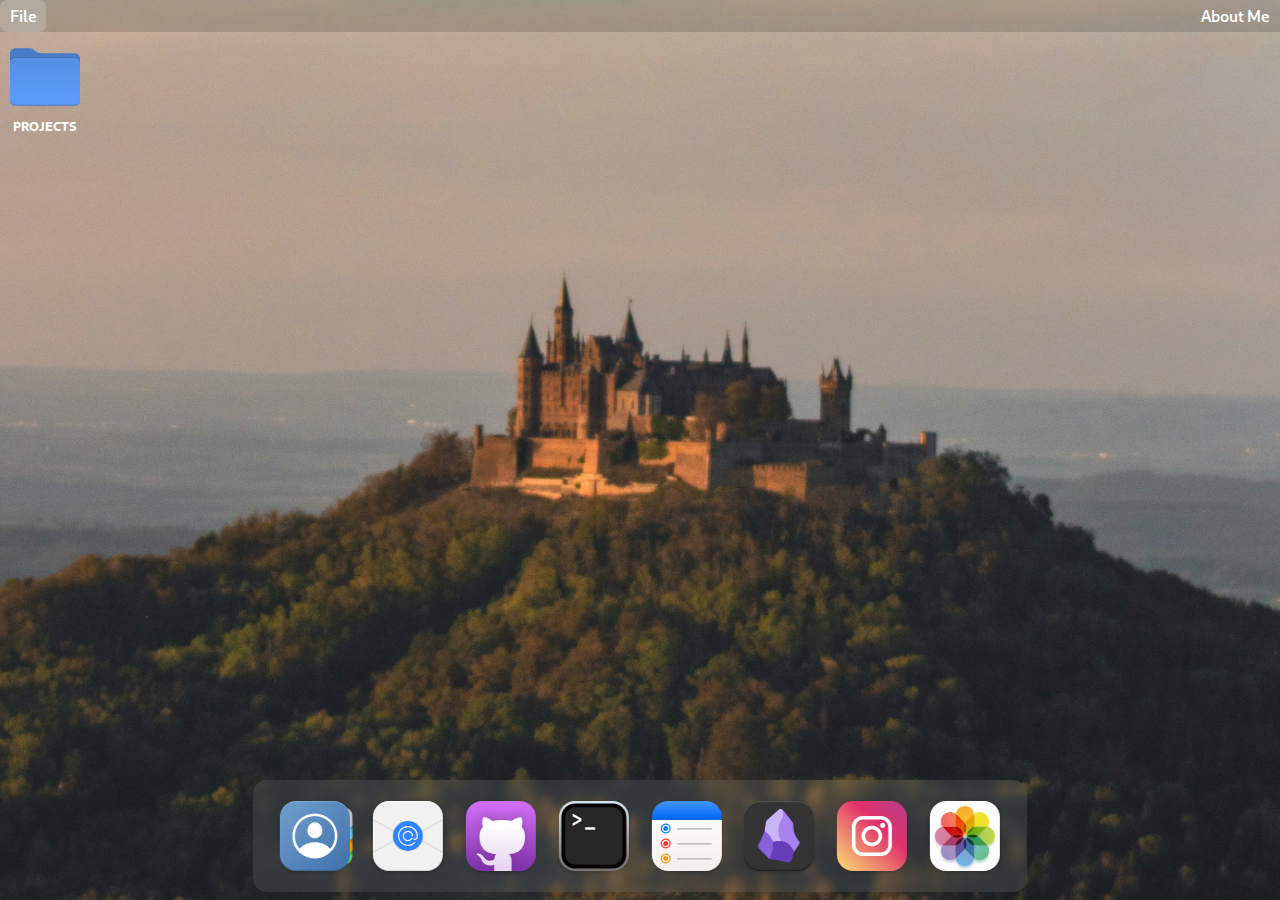
<file: index.html>
<!DOCTYPE html>
<html lang="en">
  <head>
    <meta charset="UTF-8" />
    <meta name="viewport" content="width=device-width, initial-scale=1.0" />
    <link rel="icon" type="image/svg+xml" href="media/logo.svg" />
    <link rel="stylesheet" href="desktop.css" />
    <link rel="stylesheet" href="mobile.css" />
    <link rel="stylesheet" href="style.css" />
    <link rel="stylesheet" href="window-style/application.css" />
    <link rel="stylesheet" href="window-style/notes.css" />
    <link rel="stylesheet" href="window-style/terminal.css" />
    <link rel="stylesheet" href="window-style/obsidian.css" />
    <link rel="stylesheet" href="window-style/contact.css" />
    <link rel="stylesheet" href="window-style/project-folder.css" />
    <link rel="stylesheet" href="mobile-style/contact.css" />
    <link rel="stylesheet" href="mobile-style/home.css" />
    <link rel="stylesheet" href="mobile-style/socials.css" />
    <script defer src="js/windows.js"></script>
    <script defer src="js/mobile.js"></script>
    <script defer src="js/specialWindows.js"></script>
    <title>Francesco Lanza</title>
  </head>
  <body>
    <div id="loading-overlay">
      <img src="media/logo.svg" alt="logo" class="logo" />
      <p>loading...</p>
      <script src="js/loading.js"></script>
    </div>
    <!-- DESKTOP VIEW -->
    <!-- TODO: a div that takes all the window and is hidden on start: about me -->
    <div class="desktop">
      <div id="aboutMe">
        <img src="media/logo.svg" alt="logo" class="logo" />
        <p>
          Ciao! My name is Francesco Lanza.<br />
          I'm a Computer Science student, born and raised in Italy.
        </p>
      </div>
      <header>
        <p>File</p>
        <p onclick="displayAboutSection('aboutMe')">About Me</p>
      </header>
      <!-- folder icon -->
      <div class="folder" onclick="showWindow('project-folder')">
        <img src="media/icons/folder.svg" alt="folder" width="5%" />
        <p>PROJECTS</p>
      </div>

      <!-- terminal -->
      <div id="terminal" class="floating-window" onclick="focusInputLine()">
        <div id="terminalheader" class="applicationheader"><p>Terminal</p></div>
        <div id="output"></div>
        <p>&gt</p>
        <span id="inputLine" contenteditable="true"></span>
      </div>

      <!-- notes -->
      <div id="notes" class="floating-window">
        <div id="notesheader" class="applicationheader"><p>Notes</p></div>
        <div class="notesContent">
          <!-- left side of notes -->
          <div class="notesLeft">
            <div class="noteEntry">
              <p>DELICIOUS RECIPES</p>
              <p class="date">09/05/2024</p>
            </div>
          </div>
          <div class="notesRight">
            <!-- pudding -->
            <h4>Butter-Free Chocolate Pudding</h4>
            <b>Ingredients:</b>
            <ul>
              <li>Milk (250g)</li>
              <li>Sugar (50g)</li>
              <li>Cornstarch (20g)</li>
              <li>Dark chocolate (70g)</li>
            </ul>

            <b>Instructions:</b>
            <p>
              Pour the milk into a saucepan and heat it until it almost boils.
              Meanwhile, partially melt the chocolate (about 1 minute in the
              microwave) and mix it well.<br />Combine the melted chocolate with
              the cornstarch to avoid lumps, stirring with a whisk (you can add
              a spoonful of the heated milk to facilitate melting).<br />After
              mixing well, add everything to the saucepan with the milk, kept on
              low heat. Cook the pudding for a few minutes (continue stirring),
              then remove from heat and divide it into containers.<br />Let it
              cool and serve.
            </p>

            <!-- fritters -->
            <h4>Fritters</h4>
            <b>Ingredients:</b>
            <ul>
              <li>Flour (300g)</li>
              <li>Vegetable oil</li>
              <li>Butter (100g)</li>
              <li>Lemon</li>
              <li>Eggs (8)</li>
              <li>Water (500ml)</li>
              <li>Sugar</li>
            </ul>
            <b>Instructions:</b>
            <p>
              Pour the water into a saucepan over medium-low heat and add the
              butter. Turn off the heat before it reaches boiling. Add the
              flour, reignite the flame, and stir for 2-3 minutes to prevent the
              mixture from sticking to the pot.<br />Transfer to a bowl and let
              it cool for two hours. Grate some lemon zest into the cooled
              mixture and add 4 grams of sugar. Add one egg at a time, blending
              with an electric mixer (do not add the next egg until the mixture
              is fully blended, repeat the process for each egg).<br />Bring the
              oil to a boil in a preferably deep pot over medium heat. Spoon
              teaspoons of the mixture into the pot, using your fingers to
              help.<br />Once the fritters turn amber in color, remove them from
              the pot and sprinkle them with sugar.
            </p>
          </div>
        </div>
      </div>

      <!-- obsidian -->
      <div id="obsidian" class="floating-window">
        <div id="obsidianheader" class="applicationheader">Obsidian (ITA)</div>
        <iframe
          src="https://fralnz.github.io/appunti/"
          frameborder="0"
          width="100%"
          height="100%"
        ></iframe>
      </div>

      <!-- contact -->
      <div id="contact" class="floating-window">
        <div id="contactheader" class="applicationheader">Contact Me!</div>
        <iframe
          src="contact.html"
          frameborder="0"
          width="100%"
          height="100%"
        ></iframe>
      </div>

      <!-- file manager -->
      <div id="project-folder" class="floating-window">
        <div id="project-folderheader" class="applicationheader">
          <p>PROJECTS</p>
        </div>
        <div class="file-manager">
          <div class="file-manager-left">
            <div class="file-manager-section">
              <svg width="50" height="50">
                <image href="media/icons/folder/recent.svg" />
              </svg>
              <p>Recent</p>
            </div>
            <div id="folder-selected" class="file-manager-section">
              <svg width="50" height="50">
                <image href="media/icons/folder/starred.svg" />
              </svg>
              <p>Projects</p>
            </div>
            <div class="file-manager-section">
              <svg width="50" height="50">
                <image href="media/icons/folder/home.svg" />
              </svg>
              <p>Home</p>
            </div>
            <div class="file-manager-section">
              <svg width="50" height="50">
                <image href="media/icons/folder/documents.svg" />
              </svg>
              <p>Documents</p>
            </div>
          </div>
          <div class="file-manager-right">
            <div class="folder-icon-container">
              <a
                href="https://github.com/RiccardoSilvestri/NetNote"
                target="_blank"
                ><img src="media/icons/folder/NetNote.png" alt="NetNote"
              /></a>
              <p>NetNote</p>
            </div>
            <div class="folder-icon-container">
              <a href="https://github.com/fralnz/appim" target="_blank"
                ><img src="media/icons/folder/shellscript.svg" alt="appim"
              /></a>
              <p>appim.sh</p>
            </div>
          </div>
        </div>
      </div>

      <!-- dock -->
      <div class="dock">
        <a
          href="https://www.linkedin.com/in/francesco-lanza-4a2353249/"
          target="_blank"
          ><img src="media/icons/addressbook.svg" alt="contacts"
        /></a>
        <img
          src="media/icons/internet-mail.svg"
          alt="mail"
          onclick="showWindow('contact')"
        />
        <a href="https://github.com/fralnz" target="_blank"
          ><img src="media/icons/github-desktop.svg" alt="github"
        /></a>
        <img
          src="media/icons/terminal.svg"
          alt="terminal"
          onclick="showWindow('terminal')"
        />
        <img
          src="media/icons/basket.svg"
          alt="notes"
          onclick="showWindow('notes')"
        />
        <img
          src="media/icons/obsidian.svg"
          alt="obsidian"
          onclick="showWindow('obsidian')"
        />
        <a href="https://www.instagram.com/francesco.lnz/" target="_blank"
          ><img src="media/icons/instagram.svg" alt="instagram"
        /></a>
        <a
          href="https://unsplash.com/photos/a-castle-sitting-on-top-of-a-lush-green-hillside-MIGq1g0ws7k"
          target="_blank"
          ><img src="media/icons/shotwell.svg" alt="photos"
        /></a>
      </div>
    </div>

    <!-- MOBILE VIEW -->
    <div class="mobile">
      <header>
        <!-- name div -->
        <div class="signal">
          <p>FRALNZ</p>
          <svg width="50" height="50">
            <image href="media/icons/mobile/services.svg" />
          </svg>
        </div>
        <!-- signal div -->
        <div class="signal">
          <svg width="50" height="50">
            <image href="media/icons/mobile/signal.svg" />
          </svg>
          <p style="font-size: 0.9em; align-self: center; margin-right: 0.2rem">
            LTE
          </p>
          <svg width="50" height="50">
            <image href="media/icons/mobile/battery.svg" />
          </svg>
        </div>
      </header>

      <!-- Home Screen -->
      <div id="home">
        <h2>Francesco Lanza</h2>
        <img src="media/logo.svg" alt="logo" class="logo" />
        <p>
          Lorem ipsum dolor sit amet consectetur adipisicing elit.
          Necessitatibus sequi distinctio molestias eaque perferendis debitis
          tempore, odio quae quaerat pariatur adipisci eligendi nihil error
          soluta magnam ipsum quo totam accusamus.
        </p>
      </div>
      <!-- Chats -->
      <div id="contact-mobile">
        <div id="contactFormMobile">
          <div class="contactFormMobileHeader">
            <img src="media/icons/arrowdown.svg" alt="arrow down" onclick="toggleMobileContact('contactFormMobile')"/>
          </div>
          <iframe src="contact.html" frameborder="0"></iframe>
        </div>

        <h4>Chats</h4>
        <!-- Contact Me -->
        <div
          class="message-contact"
          onclick="toggleMobileContact('contactFormMobile')"
        >
          <svg
            xmlns="http://www.w3.org/2000/svg"
            viewBox="0 0 50 50"
            fill="none"
          >
            <!-- Background Circle -->
            <circle cx="25" cy="25" r="25" fill="#9da3ac" />
            <!-- Initials -->
            <image
              href="media/icons/internet-mail.svg"
              x="12.5"
              y="12.5"
            ></image>
          </svg>
          <div class="message-contact-text">
            <h5>Contact Me</h5>
            <p>Send me a mail!</p>
          </div>
        </div>
        <!-- Dwight -->
        <div class="message-contact">
          <svg
            xmlns="http://www.w3.org/2000/svg"
            viewBox="0 0 50 50"
            fill="none"
          >
            <!-- Background Circle -->
            <circle cx="25" cy="25" r="25" fill="#9da3ac" />
            <!-- Initials -->
            <text
              x="50%"
              y="50%"
              text-anchor="middle"
              fill="#FFFFFF"
              font-size="1rem"
              font-family="Arial"
              font-weight="600"
              dy=".3em"
            >
              DS
            </text>
          </svg>
          <div class="message-contact-text">
            <h5>Dwight Schrute</h5>
            <p>
              I'm not saying I'm Batman, but if I were, I'd fight crime in
              Scranton.
            </p>
          </div>
        </div>
        <!-- Joey -->
        <div class="message-contact">
          <svg
            xmlns="http://www.w3.org/2000/svg"
            viewBox="0 0 50 50"
            fill="none"
          >
            <!-- Background Circle -->
            <circle cx="25" cy="25" r="25" fill="#9da3ac" />
            <!-- Initials -->
            <text
              x="50%"
              y="50%"
              text-anchor="middle"
              fill="#FFFFFF"
              font-size="1rem"
              font-family="Arial"
              font-weight="600"
              dy=".3em"
            >
              JT
            </text>
          </svg>
          <div class="message-contact-text">
            <h5>Joey Tribbiani</h5>
            <p>Dude, you still got that sandwich?</p>
          </div>
        </div>
      </div>
      <!-- Socials Screen -->
      <div id="socials">
        <h4>Socials</h4>
        <!-- linkedin -->
        <a
          href="https://www.linkedin.com/in/fralnz"
          target="_blank"
          class="social-contact"
        >
          <img src="media/icons/mobile/linkedin.svg" alt="linkedin" />
          <div class="social-contact-text">
            <h5>Linkedin</h5>
            <p>@fralnz</p>
          </div>
        </a>
        <!-- github -->
        <a
          href="https://github.com/fralnz"
          target="_blank"
          class="social-contact"
        >
          <img src="media/icons/mobile/github.svg" alt="github" />
          <div class="social-contact-text">
            <h5>GitHub</h5>
            <p>github.com/fralnz</p>
          </div>
        </a>
        <!-- instagram -->
        <a
          href="https://www.instagram.com/francesco.lnz/"
          target="_blank"
          class="social-contact"
        >
          <img src="media/icons/mobile/instagram_mobile.svg" alt="instagram" />
          <div class="social-contact-text">
            <h5>Instagram</h5>
            <p>@francesco.lnz</p>
          </div>
        </a>
      </div>

      <!-- footer with all the icons -->
      <footer>
        <div class="footer-element">
          <svg width="50" height="50">
            <image
              href="media/icons/mobile/profile.svg"
              alt="profile"
              onclick="changeMobileWindow('socials')"
            />
          </svg>
          <p>Contacts</p>
        </div>
        <div class="footer-element">
          <svg width="50" height="50">
            <image
              href="media/icons/mobile/home.svg"
              alt="home"
              onclick="changeMobileWindow('home')"
            />
          </svg>
          <p>Home</p>
        </div>
        <div class="footer-element">
          <svg width="50" height="50">
            <image
              href="media/icons/mobile/message.svg"
              alt="contact"
              onclick="changeMobileWindow('contact-mobile')"
            />
          </svg>
          <p>Messages</p>
        </div>
      </footer>
    </div>
  </body>
</html>
</file>
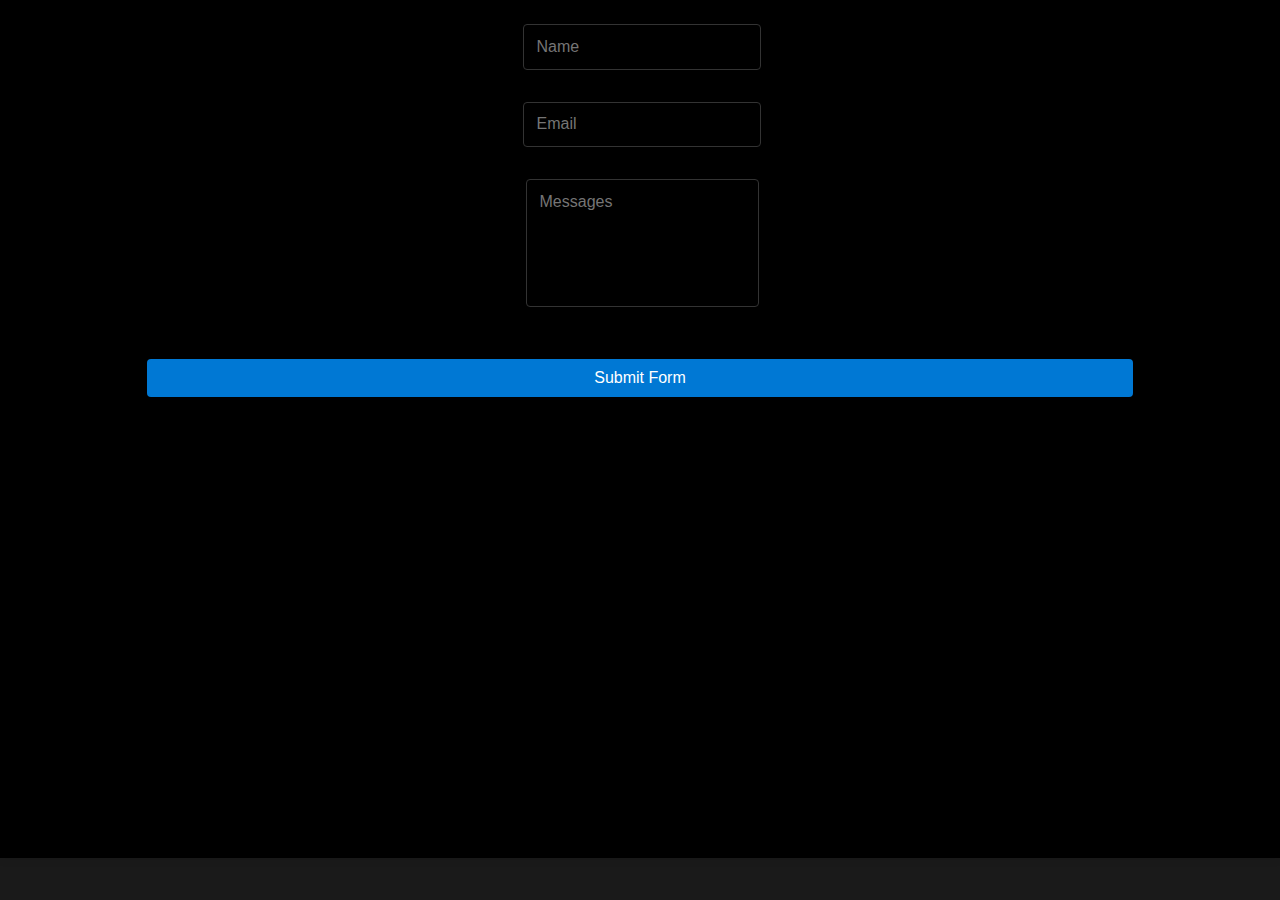
<file: contact.html>
<!DOCTYPE html>
<html lang="en">
  <head>
    <meta charset="UTF-8" />
    <meta name="viewport" content="width=device-width, initial-scale=1.0" />
    <link rel="stylesheet" href="window-style/contact-form.css">
    <title>Contact Form</title>
  </head>
  <body>
    <form action="https://api.web3forms.com/submit" method="POST">
        <input
          type="hidden"
          name="access_key"
          value="d51a44ed-90da-455a-9273-97b9622ef243"
        />
        <div class="form-group">
          <input type="text" id="name" name="name" required placeholder="Name" />
        </div>
        <div class="form-group">
          <input type="email" id="email" name="email" required placeholder="Email" />
        </div>
        <div class="form-group">
          <textarea id="message" name="message" required placeholder="Messages"></textarea>
        </div>
        <button type="submit">Submit Form</button>
      </form>
  </body>
</html>
</file>
<file: desktop.css>
.desktop {
  height: 100svh;
  overflow: hidden;
  display: flex;
  flex-direction: column;
  justify-content: space-between; /* This should push the dock to the bottom */
}

.desktop header {
  display: flex;
  justify-content: space-between;
  background-color: rgba(51, 51, 51, 0.196);
  padding: 0;
  width: 100%;
  height: 2em;
}

.desktop header p {
  align-self: center;
  text-align: center;
  font-weight: 600;
  color: white;
  padding: 0 0.6rem;
  line-height: 2em;
  transition: 0.2s;
  cursor: pointer;
}

.desktop header p:hover {
  background-color: rgba(215, 215, 215, 0.315);
  border-radius: 7px;
}

.dock {
  position: fixed; /* Position the dock relative to the viewport */
  bottom: 0; /* Align the dock to the bottom of the viewport */
  left: 50%; /* Move the dock to the horizontal center */
  transform: translateX(-50%); /* Center the dock horizontally */
  width: auto; /* Allow the width to adjust based on content */
  display: flex;
  justify-content: center;
  background-color: rgba(215, 215, 215, 0.112);
  backdrop-filter: blur(5px);
  border-radius: 14px;
  height: 7em;
  padding: 0.3em 1em;
  margin-bottom: 0.5rem; /* Remove any default margin */
}

.dock a {
  display: flex; /* Ensure the anchor tag acts as a flex container */
  justify-content: center; /* Center the image within the anchor tag */
  align-items: center; /* Vertically center the image */
  margin: 0;
  padding: 0;
}

.dock img {
  height: 5em;
  align-self: center;
  transition: 0.2s ease-in-out;
  margin: 0.4em;
  display: inline-block;
}

.dock img:hover {
  height: 6em;
}

.folder {
  display: flex;
  flex-direction: column;
  width: 5em; /* Adjusted width to fit both image and text */
  margin: 0.3em;
  cursor: pointer;
}

.folder img {
  width: 100%;
}

.folder p {
  color: white;
  font-size: 0.8em; /* Set font size relative to the viewport width */
  align-self: center;
  font-weight: 750;
  width: 100%;
  text-align: center; /* Center-align the text */
}

.floating-window {
  display: none;
  position: absolute;
  width: 200px;
  height: 200px;
  background-color: #f1f1f1;
  border: 1px solid #d3d3d3;
}

#aboutMe {
  display: none;
  height: 100dvh;
  width: 100dvw;
  background-color: rgba(54, 54, 54, 0.592);
  backdrop-filter: blur(50px);
  flex-direction: column;
  align-items: center;
  justify-content: center;
  gap: 1rem;
  transition: 0.3s ease-in-out;
}

#aboutMe .logo {
  height: 35%;
  width: auto;
}

#aboutMe p{
  color: white;
  font-weight: bold;
  text-align: center;
}
</file>
<file: mobile.css>
.mobile {
  height: 100dvh;
  background-color: black;
  display: flex;
  flex-direction: column;
  justify-content: space-between;
  overflow: hidden;
}
.mobile header {
  color: white;
  font-weight: bold;
  padding: 1.2rem;
  padding-bottom: .8rem;
  display: flex;
  justify-content: space-between;
}
.mobile header p {
  margin: 0;
  flex-grow: 1;
  white-space: nowrap;
  overflow: hidden;
  text-overflow: ellipsis;
}

.signal {
  display: flex;
  gap: 0.2rem;
}

.mobile svg {
  width: 1.3rem;
  height: 1.3em;
  margin-top: 0.1rem;
}
.mobile svg image {
  filter: invert(1);
  width: 100%;
  height: 100%;
}

footer{
  position: absolute;
  background-color: #010101;
  bottom: 0;
  width: 100%;
  height: 5rem;
  display: flex;
  flex-direction: row;
  justify-content: space-between;
  padding: 0 12%;
  border-top: 1px solid #171717;
}

.footer-element{
  margin-top: .5rem;
  width: 3.5rem;
  height: 4rem;
  color: white;
  display: flex;
  flex-direction: column;
  opacity: 50%;
}

.mobile footer svg{
  width: 2.5rem;
  height: 2.5rem;
  align-self: center;
}

.footer-element p{
  align-self: center;
  font-size: .6rem;
}
</file>
<file: style.css>
* {
  box-sizing: border-box;
  margin: 0;
  padding: 0;
  font-family: Cantarell;
}

/* Define scrollbar styles */
::-webkit-scrollbar {
  width: 12px;
}

/* Track */
::-webkit-scrollbar-track {
  background: #00000000;
}

/* Handle */
::-webkit-scrollbar-thumb {
  background: #888;
  border-radius: 6px;
}

::-webkit-scrollbar-thumb:hover {
  background: #555;
}

@font-face {
  font-family: Cantarell;
  src: url("media/font/Cantarell-VF.otf");
}

body {
  height: 100dvh;
  display: flex;
  flex-direction: column;
  font-size: 1rem;
  line-height: 1.5;
  color: #333;
}

#loading-overlay {
  position: fixed;
  top: 0;
  left: 0;
  width: 100%;
  height: 100%;
  background-color: #303030; /* Semi-transparent white background */
  display: flex;
  flex-direction: column;
  justify-content: center;
  align-items: center;
  z-index: 9999;
  opacity: 1;
  transition: opacity 0.3s ease;
}

#loading-overlay p {
  color: white;
  font-size: 1.5rem;
  font-weight: 600;
  margin: 1.5rem;
}

.logo{
  width: 20%;
  height: 20%;
  display: block;
  margin-left: auto;
  margin-right: auto;
  align-self: center;
}

@media (orientation: portrait) {
  .desktop {
    display: none;
  }
  .mobile {
    display: initial;
  }
}

@media (orientation: landscape) {
  .desktop {
    display: initial;
  }
  body{
    background-image: url("media/background.jpg");
    background-size: cover;
    background-position: center;
    background-repeat: no-repeat;
    overflow: hidden;
    min-height: 100hv;
  }
  .mobile {
    display: none;
  }
}

/* Responsive adjustments */
@media (max-width: 768px) {
  .desktop {
    font-size: 0.9rem;
  }
  .dock{
    margin: 10px;
  }
}

@media (max-width: 480px) {
  .desktop {
    font-size: 0.8rem;
  }
  .dock{
    margin: 20px
  }
}
</file>
<file: window-style/application.css>
.floating-window {
  position: absolute;
  display: none;
  top: 50%;
  left: 50%;
  transform: translate(-50%, -50%);
  border-radius: 10px;
}

.applicationheader {
  background-color: #444444;
  color: white;
  padding: 0 0.5em;
  font-family: Cantarell;
  border-top-left-radius: 10px;
  border-top-right-radius: 10px;
  display: flex;
  justify-content: space-between;
}
.close-button{
    height: 1em;
    align-self: center;
    cursor: pointer;
    align-content: center;
}
</file>
<file: window-style/notes.css>
#notes {
  border: 0;
  color: white;
  width: 45em;
  height: 33.9em;
}

.notesContent {
  display: flex;
  flex-wrap: wrap;
  width: 100%;
  height: 32em;
}
.notesLeft {
  background-color: #1f1f20;
  width: 30%;
  height: 100%;
  border-bottom-left-radius: 10px;
}
.notesRight {
  background-color: #1b1a19;
  height: 100%;
  width: 70%;
  border-bottom-right-radius: 10px;
  padding: 0.8em;
  overflow: auto;
}

.noteEntry {
  justify-content: center;
  background-color: rgba(215, 215, 215, 0.112);
  margin-top: auto;
  border-radius: 20px;
  padding: 0.3em 1em;
  margin: 1em;
}

.noteEntry p {
  align-self: center;
  font-weight: 600;
}

.noteEntry .date {
  font-size: 0.7em;
  font-weight: lighter;
}

.notesRight h4 {
  color: #ffbf00;
  text-decoration: underline;
}

.notesRight ul {
  margin-left: 1.5em;
}
</file>
<file: window-style/terminal.css>
#terminal {
  background-color: #000000;
  width: 45em;
  height: 25em;
  border: 0;
  color: white;
}

#output{
  background-color: #000000;
  padding: .5rem;
}

#inputLine:focus {
  outline: none;
}
</file>
<file: window-style/obsidian.css>
#obsidian {
    border: 0;
    color: white;
    width: 80em;
    height: 34em;
  }
</file>
<file: window-style/contact.css>
#contact {
  border: 0;
  color: white;
  width: 40rem;
  height: 30rem;
}

.contactForm {
  width: 100%;
  height: 100%;
  display: flex;
}
</file>
<file: window-style/project-folder.css>
#project-folder {
  border: 0;
  background-color: #272625;
  width: 45em;
  height: 26em;
}
.file-manager {
  display: flex;
  flex-wrap: wrap;
  width: 100%;
  height: 24em;
}
.file-manager-left {
  width: 25%;
  height: 100%;
  background-color: #303030;
  border-right: 1px black solid;
  border-top: 1px black solid;
  border-bottom-left-radius: 10px;
}
.file-manager-right {
  height: 100%;
  width: 75%;
  border-top: 1px black solid;
  padding: 1em;
  display: flex;
  flex-direction: row;
  justify-content: start;
  flex-wrap: wrap;
}

.file-manager-section {
  display: flex;
  align-items: center;
  margin: 0.3em;
  height: 2em;
  gap: 0.1em;
  color: white;
  overflow: hidden;
  border-radius: 5px;
}

#folder-selected {
  background-color: rgba(215, 215, 215, 0.112);
}

.file-manager-section svg {
  margin-left: 0.5em;
  width: 1.5em;
  height: 1.5em;
  margin: 0.4em;
}

.file-manager-section p {
  margin: 0;
  flex-grow: 1;
  white-space: nowrap;
  overflow: hidden;
  text-overflow: ellipsis;
}

.file-manager-section svg image {
  filter: invert(1);
  width: 100%;
  height: 100%;
}

.folder-icon-container {
  width: 7em;
  height: 7em;
  padding: .2em;
  display: flex;
  flex-direction: column;
  flex-wrap: wrap;
  transition: .1s;
}

.folder-icon-container a{
  display: flex; /* Ensure the anchor tag acts as a flex container */
  justify-content: center; /* Center the image within the anchor tag */
  align-items: center; /* Vertically center the image */
  margin: 0;
  padding: 0;
}

.folder-icon-container img {
  width: 5em;
  align-self: center;
}

.folder-icon-container p {
  color: white;
  align-self: center;
}

.folder-icon-container:hover {
  background-color: rgba(215, 215, 215, 0.112);
  border-radius: 10px;
}
</file>
<file: mobile-style/contact.css>
#contact-mobile {
  display: none;
}

#contact-mobile h4 {
  font-size: 1.4rem;
  font-weight: 700;
  padding-left: 2rem;
  border-bottom: 2px solid #1a1a1a;
}

.message-contact {
  border-bottom: 2px solid #1a1a1a;
  width: 100%;
  min-height: 4rem;
  display: flex;
  gap: 1rem;
  padding: 0.6rem;
  padding-left: 2.5rem;
  display: flex;
  flex-direction: row;
}

.message-contact img {
  height: 100%;
  align-self: center;
}

.message-contact-text {
  font-size: 1rem;
  align-self: center;
}

.message-contact-text h5 {
  font-size: 1.1rem;
  font-weight: 600;
}

.message-contact-text p {
  color: #848579;
}

.message-contact svg {
  flex-shrink: 0;
  height: 3rem;
  width: auto;
  align-self: center;
}

.message-contact svg image {
  filter: none;
  width: 50%;
  height: 50%;
}

#contactFormMobile {
  display: none;
  width: 100dvw;
  height: 100dvh;
}

.contactFormMobileHeader {
  width: 100dvw;
  height: 1.5rem;
  background-color: black;
}

.contactFormMobileHeader {
  width: 100dvw;
  height: 1.5rem;
  background-color: black;
  font-weight: bolder;
}

.contactFormMobileHeader img {
    margin: .5rem;
    height: .5rem;
  filter: invert(1);
}

#contactFormMobile iframe {
  width: 100%;
  height: 100%;
}
</file>
<file: mobile-style/home.css>
#home{
    display: initial;
}

#home .logo{
    width: 50%;
    height: auto;
    max-height: 30%;
}

#home h2{
    text-align: center;
    font-size: 2rem;
    margin: 1.5rem;
}

#home p{
    font-weight: 600;
    text-align: center;
    margin: 1.5rem;
}
</file>
<file: mobile-style/socials.css>
#socials{
    color: white;
    display: none;
}

#socials a{
    text-decoration: none;
    color: inherit;
}

#socials h4{
    font-size: 1.4rem;
    font-weight: 700;
    padding-left: 2rem;
    border-bottom: 2px solid #1a1a1a;
}

.social-contact{
    border-bottom: 2px solid #1a1a1a;
    width: 100%;
    height: 4rem;
    display: flex;
    gap: 1rem;
    padding:.6rem;
    padding-left: 2.5rem;
    display: flex;
    flex-direction: row;
}

.social-contact img{
    height: 100%;
    align-self: center;
}

.social-contact-text{
    font-size: 1rem;
    align-self: center;
}

.social-contact-text h5{
    font-size: 1.1rem;
    font-weight: 600;
}

.social-contact-text p{
    color: #848579;
}
</file>
<file: window-style/contact-form.css>
/* General styles */
body {
  font-family: "Segoe UI", Tahoma, Geneva, Verdana, sans-serif;
  background-color: #1a1a1a;
  color: #ffffff;
  margin: 0;
  padding: 0;
  overflow: hidden;
  display: flex;
  overflow: auto;
  max-width: 100%;
  max-height: 100%;
}

form {
  width: 100%;
  height: 90vh;
  max-width: 100%;
  max-height: 100%;
  padding: 1.5em;
  background-color: black;
  box-shadow: 0 0 10px rgba(0, 0, 0, 0.1);
  overflow: hidden;
  display: flex;
  flex-direction: column;
  align-items: center;
}

.form-group {
  margin-bottom: 2rem;
}

.form-group label {
  display: block;
  margin-bottom: 0.8rem;
  font-weight: bold;
  color: #a9a9a9;
}

.form-group input,
.form-group textarea {
  width: 90%;
  padding: 0.8rem;
  border: 1px solid #333;
  border-radius: 4px;
  font-size: 1rem;
  color: #ffffff;
  background-color: black;
}

.form-group textarea {
  resize: none;
  min-height: 100px;
  font-family: sans-serif;
}

button {
  display: block;
  width: 80%;
  padding: 10px;
  margin: 1rem;
  background-color: #0078d4;
  color: #ffffff;
  border: none;
  border-radius: 4px;
  cursor: pointer;
  font-size: 1rem;
  align-self: center;
}

button:hover {
  background-color: #0056b3;
}
</file>
